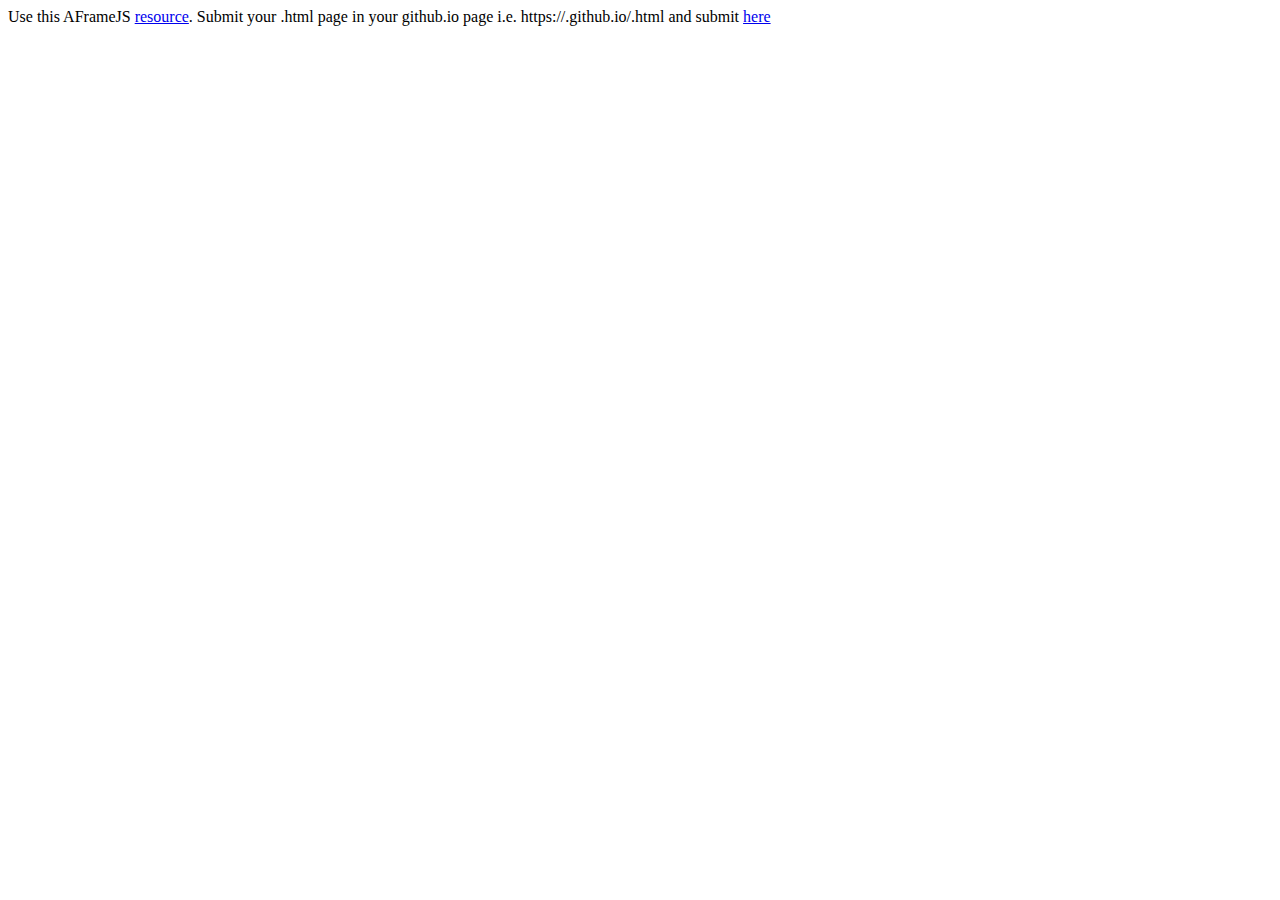
<file: 2024114012.html>
<html>
  <head>
    <script src="https://aframe.io/releases/1.7.0/aframe.min.js"></script>
  </head>
  <body>
    <a-scene>
        <a-box position="0 0.5 -3" rotation="0 -45 0" width="1" height="1" depth="1" color="#05337d"></a-box>
        <a-cylinder position="0 1.75 -3" radius="0.5" height="1.5" color="#FFC65D"></a-cylinder>
        <a-cone position="0 3 -3" radius-bottom="0.5" radius-top="0" height="1" color="#FF3B5C"></a-cone>
        <a-plane position="0 0 -4" rotation="-90 0 0" width="8" height="6" color="#7BC8A4"></a-plane>
        <a-sky color="#ECECEC"></a-sky>
    </a-scene>
    <p>Use this AFrameJS <a href="https://aframe.io/docs/1.7.0/components/geometry.html" target="_blank">resource</a>. 
      Submit your <rollnumber>.html page in your github.io page i.e. https://<yourdomain>.github.io/<rollnumber>.html and submit 
        <a href="https://forms.office.com/Pages/ResponsePage.aspx?id=vDsaA3zPK06W7IZ1VVQKHFzW4INMf2JMjyL9qPnlPbNUMkpZQkY1SlpKWUtQWTY5RVVNS0k2RFQyRi4u" target="_blank">here</a> </p>
  </body>
</html>
</file>
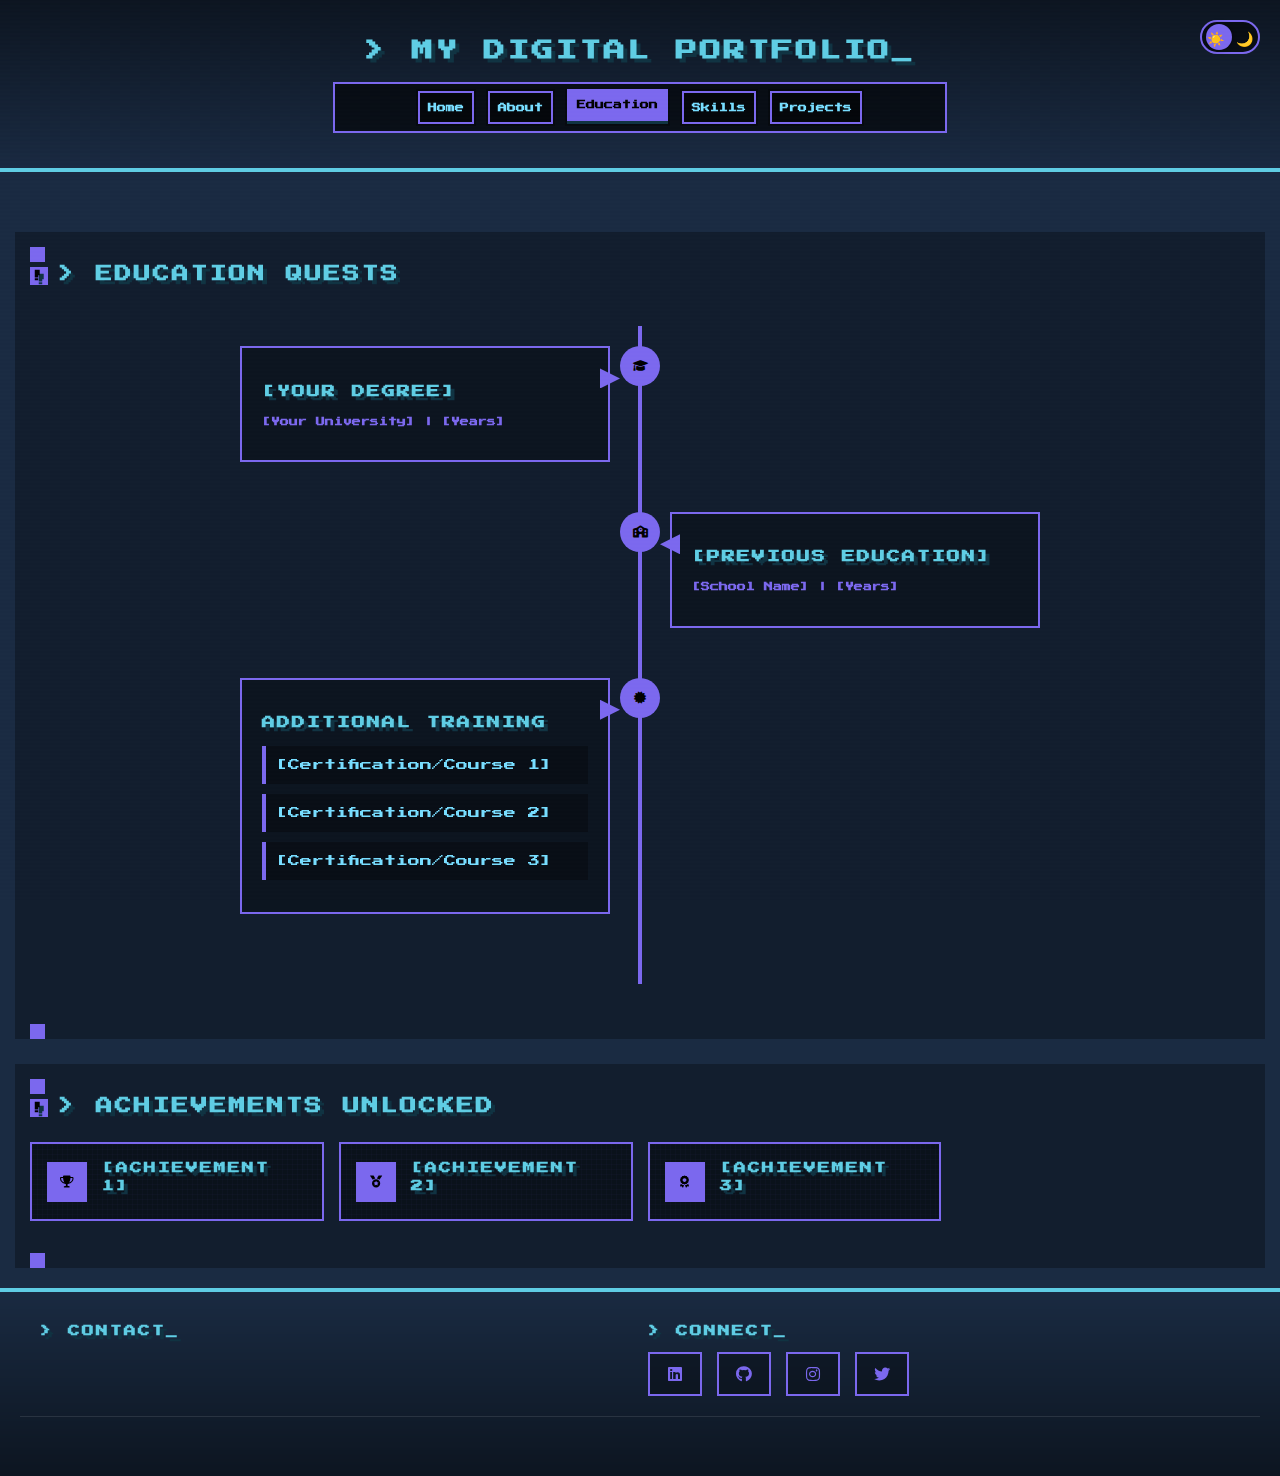
<file: portfolio-website/education.html>
<!DOCTYPE html>
<html lang="en">
<head>
    <meta charset="UTF-8">
    <meta name="viewport" content="width=device-width, initial-scale=1.0">
    <title>Education | My 8-Bit Portfolio</title>
    <link rel="stylesheet" href="css/style.css">
    <link rel="stylesheet" href="css/dark-theme.css" id="dark-theme" disabled>
    <link rel="icon" href="favicon.ico" type="image/x-icon">
    <link href="https://fonts.googleapis.com/css2?family=Press+Start+2P&display=swap" rel="stylesheet">
    <link rel="stylesheet" href="https://cdnjs.cloudflare.com/ajax/libs/font-awesome/6.0.0/css/all.min.css">
</head>
<body>
    <header>
        <h1>> My Digital Portfolio_</h1>
        <nav class="main-nav">
            <ul>
                <li><a href="index.html">Home</a></li>
                <li><a href="about.html">About</a></li>
                <li><a href="education.html" class="active">Education</a></li>
                <li><a href="skills.html">Skills</a></li>
                <li><a href="projects.html">Projects</a></li>
            </ul>
        </nav>
        <button id="theme-toggle">Dark Mode</button>
    </header>
    
    <main>
        <section id="education">
            <h2>> Education Quests</h2>
            <div class="timeline">
                <div class="timeline-item">
                    <div class="timeline-icon"><i class="fas fa-graduation-cap"></i></div>
                    <div class="timeline-content">
                        <h3>[Your Degree]</h3>
                        <h4>[Your University] | [Years]</h4>
                        <p>I completed my main quest at [Your University] and earned a [Your Degree] achievement. Each course unlocked new skills and abilities that I've added to my inventory.</p>
                        <p>Key courses included [Course 1], [Course 2], and [Course 3].</p>
                    </div>
                </div>
                
                <div class="timeline-item">
                    <div class="timeline-icon"><i class="fas fa-school"></i></div>
                    <div class="timeline-content">
                        <h3>[Previous Education]</h3>
                        <h4>[School Name] | [Years]</h4>
                        <p>Completed my secondary education with a focus on [Your Focus].</p>
                    </div>
                </div>
                
                <div class="timeline-item">
                    <div class="timeline-icon"><i class="fas fa-certificate"></i></div>
                    <div class="timeline-content">
                        <h3>Additional Training</h3>
                        <ul>
                            <li>[Certification/Course 1]</li>
                            <li>[Certification/Course 2]</li>
                            <li>[Certification/Course 3]</li>
                        </ul>
                    </div>
                </div>
            </div>
        </section>
        
        <section id="achievements">
            <h2>> Achievements Unlocked</h2>
            <ul class="achievements-list">
                <li>
                    <span class="achievement-icon"><i class="fas fa-trophy"></i></span>
                    <div class="achievement-content">
                        <h3>[Achievement 1]</h3>
                        <p>+100 XP - [Brief description of the achievement]</p>
                    </div>
                </li>
                <li>
                    <span class="achievement-icon"><i class="fas fa-medal"></i></span>
                    <div class="achievement-content">
                        <h3>[Achievement 2]</h3>
                        <p>+200 XP - [Brief description of the achievement]</p>
                    </div>
                </li>
                <li>
                    <span class="achievement-icon"><i class="fas fa-award"></i></span>
                    <div class="achievement-content">
                        <h3>[Achievement 3]</h3>
                        <p>+300 XP - [Brief description of the achievement]</p>
                    </div>
                </li>
            </ul>
        </section>
    </main>
    
    <footer>
        <div class="footer-content">
            <div class="footer-section">
                <h3>> Contact_</h3>
                <p><i class="fas fa-envelope"></i> <a href="mailto:your.email@example.com">your.email@example.com</a></p>
                <p><i class="fas fa-phone"></i> <a href="tel:+1234567890">(123) 456-7890</a></p>
            </div>
            
            <div class="footer-section">
                <h3>> Connect_</h3>
                <div class="social-links">
                    <a href="https://linkedin.com/in/yourname" target="_blank" aria-label="LinkedIn"><i class="fab fa-linkedin"></i></a>
                    <a href="https://github.com/yourusername" target="_blank" aria-label="GitHub"><i class="fab fa-github"></i></a>
                    <a href="https://instagram.com/yourusername" target="_blank" aria-label="Instagram"><i class="fab fa-instagram"></i></a>
                    <a href="https://twitter.com/yourusername" target="_blank" aria-label="Twitter"><i class="fab fa-twitter"></i></a>
                </div>
            </div>
        </div>
        <div class="copyright">
            <p>&copy; <span id="current-year">2025</span> [Your Name] | All Rights Reserved</p>
        </div>
    </footer>

    <script src="js/theme-switcher.js"></script>
    <script>
        document.getElementById('current-year').textContent = new Date().getFullYear();
    </script>
</body>
</html>
</file>
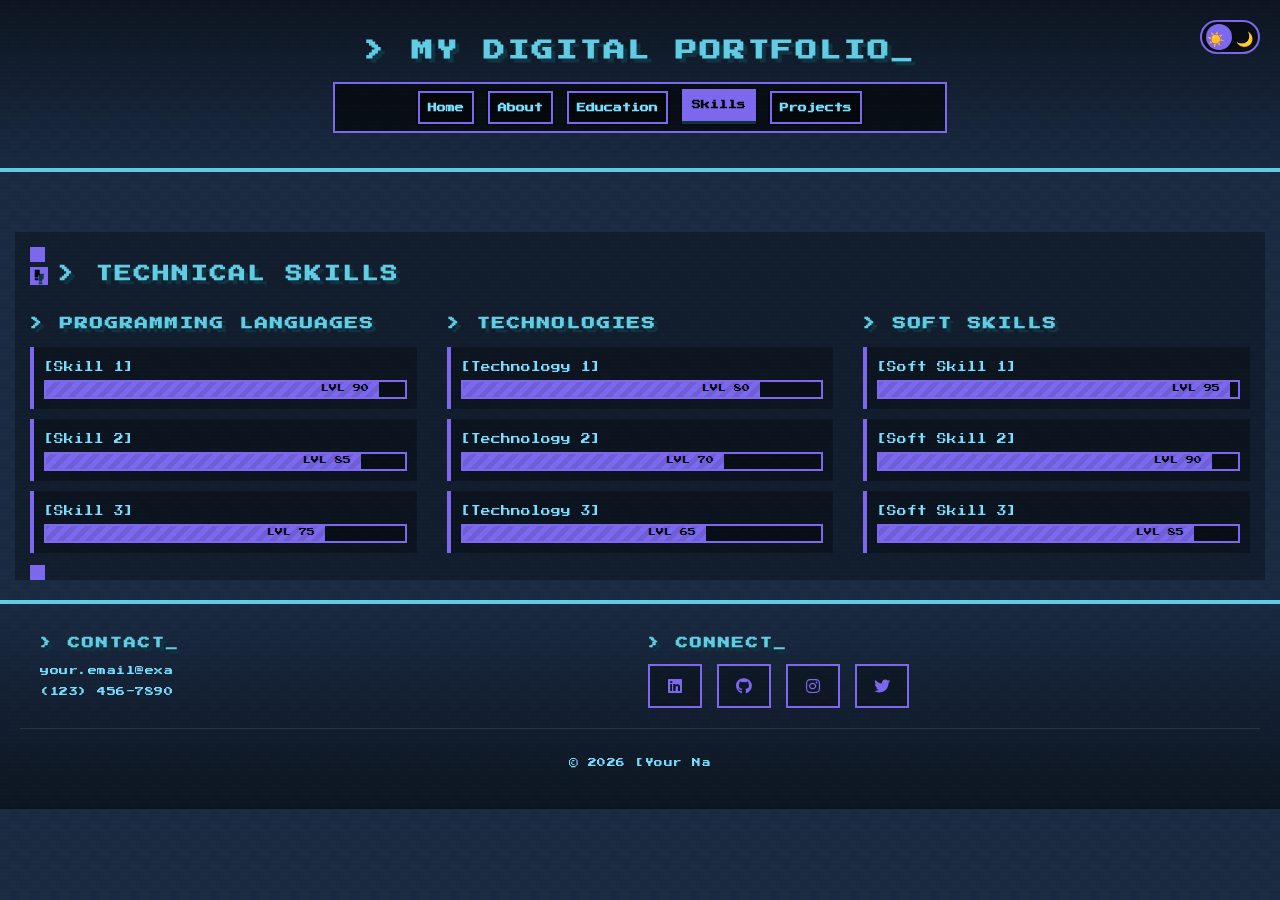
<file: portfolio-website/skills.html>
<!DOCTYPE html>
<html lang="en">
<head>
    <meta charset="UTF-8">
    <meta name="viewport" content="width=device-width, initial-scale=1.0">
    <title>Skills | My 8-Bit Portfolio</title>
    <link rel="stylesheet" href="css/style.css">
    <link rel="stylesheet" href="css/dark-theme.css" id="dark-theme" disabled>
    <link rel="icon" href="favicon.ico" type="image/x-icon">
    <link href="https://fonts.googleapis.com/css2?family=Press+Start+2P&display=swap" rel="stylesheet">
    <link rel="stylesheet" href="https://cdnjs.cloudflare.com/ajax/libs/font-awesome/6.0.0/css/all.min.css">
</head>
<body>
    <header>
        <h1>> My Digital Portfolio_</h1>
        <nav class="main-nav">
            <ul>
                <li><a href="index.html">Home</a></li>
                <li><a href="about.html">About</a></li>
                <li><a href="education.html">Education</a></li>
                <li><a href="skills.html" class="active">Skills</a></li>
                <li><a href="projects.html">Projects</a></li>
            </ul>
        </nav>
        <button id="theme-toggle">Dark Mode</button>
    </header>
    
    <main>
        <section id="skills">
            <h2>> Technical Skills</h2>
            <div class="skills-grid">
                <div class="skill-category">
                    <h3>> Programming Languages</h3>
                    <ul class="skill-list">
                        <li>
                            <span class="skill-name">[Skill 1]</span>
                            <div class="skill-bar">
                                <div class="skill-level" style="width: 90%">LVL 90</div>
                            </div>
                        </li>
                        <li>
                            <span class="skill-name">[Skill 2]</span>
                            <div class="skill-bar">
                                <div class="skill-level" style="width: 85%">LVL 85</div>
                            </div>
                        </li>
                        <li>
                            <span class="skill-name">[Skill 3]</span>
                            <div class="skill-bar">
                                <div class="skill-level" style="width: 75%">LVL 75</div>
                            </div>
                        </li>
                    </ul>
                </div>
                
                <div class="skill-category">
                    <h3>> Technologies</h3>
                    <ul class="skill-list">
                        <li>
                            <span class="skill-name">[Technology 1]</span>
                            <div class="skill-bar">
                                <div class="skill-level" style="width: 80%">LVL 80</div>
                            </div>
                        </li>
                        <li>
                            <span class="skill-name">[Technology 2]</span>
                            <div class="skill-bar">
                                <div class="skill-level" style="width: 70%">LVL 70</div>
                            </div>
                        </li>
                        <li>
                            <span class="skill-name">[Technology 3]</span>
                            <div class="skill-bar">
                                <div class="skill-level" style="width: 65%">LVL 65</div>
                            </div>
                        </li>
                    </ul>
                </div>
                
                <div class="skill-category">
                    <h3>> Soft Skills</h3>
                    <ul class="skill-list">
                        <li>
                            <span class="skill-name">[Soft Skill 1]</span>
                            <div class="skill-bar">
                                <div class="skill-level" style="width: 95%">LVL 95</div>
                            </div>
                        </li>
                        <li>
                            <span class="skill-name">[Soft Skill 2]</span>
                            <div class="skill-bar">
                                <div class="skill-level" style="width: 90%">LVL 90</div>
                            </div>
                        </li>
                        <li>
                            <span class="skill-name">[Soft Skill 3]</span>
                            <div class="skill-bar">
                                <div class="skill-level" style="width: 85%">LVL 85</div>
                            </div>
                        </li>
                    </ul>
                </div>
            </div>
        </section>
    </main>
    
    <footer>
        <div class="footer-content">
            <div class="footer-section">
                <h3>> Contact_</h3>
                <p><i class="fas fa-envelope"></i> <a href="mailto:your.email@example.com">your.email@example.com</a></p>
                <p><i class="fas fa-phone"></i> <a href="tel:+1234567890">(123) 456-7890</a></p>
            </div>
            
            <div class="footer-section">
                <h3>> Connect_</h3>
                <div class="social-links">
                    <a href="https://linkedin.com/in/yourname" target="_blank" aria-label="LinkedIn"><i class="fab fa-linkedin"></i></a>
                    <a href="https://github.com/yourusername" target="_blank" aria-label="GitHub"><i class="fab fa-github"></i></a>
                    <a href="https://instagram.com/yourusername" target="_blank" aria-label="Instagram"><i class="fab fa-instagram"></i></a>
                    <a href="https://twitter.com/yourusername" target="_blank" aria-label="Twitter"><i class="fab fa-twitter"></i></a>
                </div>
            </div>
        </div>
        <div class="copyright">
            <p>&copy; <span id="current-year">2025</span> [Your Name] | All Rights Reserved</p>
        </div>
    </footer>

    <script src="js/theme-switcher.js"></script>
    <script>
        document.getElementById('current-year').textContent = new Date().getFullYear();
    </script>
</body>
</html>
</file>
<file: portfolio-website/css/style.css>
@import url('https://fonts.googleapis.com/css2?family=Press+Start+2P&display=swap');

:root {
  /* Cooler colors for light theme */
  --main-bg: #1a2b42;
  --main-text: #77ddff;
  --headers: #5fcde4;
  --accent: #7b68ee;
  --shadow-color: #103342;
  --pixel-size: 4px;
  --accent-rgb: 123, 104, 238; /* Match your accent color */
  --headers-rgb: 95, 205, 228; /* Match your headers color */
}

body {
  background-color: var(--main-bg);
  color: var(--main-text);
  font-family: 'Press Start 2P', cursive;
  margin: 0;
  padding: 0;
  line-height: 1.5;
  font-size: 12px;
  image-rendering: pixelated;
  cursor: crosshair;
  transition: background-color 0.5s ease, color 0.5s ease;
}

p {
  font-size: 0.9em;
  margin-bottom: 1em;
  letter-spacing: 0.5px;
}

header {
  text-align: center;
  padding: 20px;
  border-bottom: var(--pixel-size) solid var(--headers);
  position: relative;
  margin-bottom: 40px;
  background: linear-gradient(to bottom, rgba(0,0,0,0.5) 0%, rgba(0,0,0,0) 100%);
  transition: border-color 0.5s ease, background 0.5s ease;
}

h1, h2, h3 {
  color: var(--headers);
  text-shadow: var(--pixel-size) var(--pixel-size) 0 var(--shadow-color);
  letter-spacing: 2px;
  text-transform: uppercase;
  transition: color 0.5s ease, text-shadow 0.5s ease;
}

h1 {
  font-size: 1.8em;
  position: relative;
  animation: pulse 3s infinite cubic-bezier(0.4, 0, 0.2, 1);
}

h2 {
  font-size: 1.4em;
}

h2::before {
  content: '!';
  display: inline-block;
  width: 18px;
  height: 18px;
  background-color: var(--accent);
  color: black;
  margin-right: 10px;
  text-align: center;
  line-height: 18px;
  font-size: 12px;
  font-weight: bold;
  animation: bounce 1s infinite alternate;
}

h3 {
  font-size: 1.1em;
}

.skill-name, .timeline h4 {
  font-size: 0.8em;
}

.skill-level {
  font-size: 0.65em;
}

section {
  margin: 25px 15px;
  padding: 15px;
  border-width: 2px;
  border-image: linear-gradient(
    to bottom right,
    var(--accent) 0%,
    transparent 30%,
    transparent 70%,
    var(--accent) 100%
  ) 1;
  position: relative;
  background-color: rgba(0, 0, 0, 0.3);
  transition: border-color 0.5s ease, transform 0.3s cubic-bezier(0.175, 0.885, 0.32, 1.275);
  transform: translateY(0);
  animation: sectionFadeIn 0.5s ease-out;
}

section:hover {
  transform: translateY(-5px);
}

section::before,
section::after {
  content: '';
  position: absolute;
  width: 15px;
  height: 15px;
  background-color: var(--accent);
  transition: background-color 0.5s ease;
}

.profile-pic {
  display: block;
  margin: 20px auto;
  border: 3px solid var(--accent);
  image-rendering: pixelated;
  max-width: 250px;
  transform: scale(1) rotate(0deg);
  transition: transform 0.4s cubic-bezier(0.175, 0.885, 0.32, 1.275), 
              border-color 0.5s ease,
              box-shadow 0.5s ease;
  box-shadow: 5px 5px 0 rgba(0, 0, 0, 0.3);
}

.profile-pic:hover {
  transform: scale(1.05) rotate(2deg);
  box-shadow: 0 0 25px rgba(123, 104, 238, 0.8);
}

.image-gallery {
  display: flex;
  justify-content: center;
  flex-wrap: wrap;
  gap: 20px;
}

.image-gallery img {
  width: 200px;
  height: 150px;
  object-fit: cover;
  border: 3px solid var(--accent);
  image-rendering: pixelated;
  transition: transform 0.4s cubic-bezier(0.175, 0.885, 0.32, 1.275), 
              border-color 0.5s ease,
              box-shadow 0.5s ease;
  box-shadow: 5px 5px 0 rgba(0, 0, 0, 0.3);
}

.image-gallery img:hover {
  transform: translateY(-8px) scale(1.05);
  box-shadow: 0 8px 20px rgba(123, 104, 238, 0.6);
}

ul {
  list-style-type: none;
  padding: 0;
}

ul li {
  padding: 10px;
  margin: 10px 0;
  border-left: var(--pixel-size) solid var(--accent);
  background-color: rgba(0, 0, 0, 0.3);
  transition: all 0.4s cubic-bezier(0.175, 0.885, 0.32, 1.275);
  position: relative;
  overflow: hidden;
}

ul li:hover {
  background-color: rgba(123, 104, 238, 0.2);
  transform: translateX(8px);
  padding-left: 15px;
}

ul li::after {
  content: '';
  position: absolute;
  bottom: 0;
  left: 0;
  width: 0;
  height: 2px;
  background-color: var(--accent);
  transition: width 0.3s ease-out;
}

ul li:hover::after {
  width: 100%;
}

a {
  color: var(--accent);
  text-decoration: none;
  font-weight: bold;
  transition: all 0.3s cubic-bezier(0.175, 0.885, 0.32, 1.275);
  position: relative;
  padding: 5px 10px;
}

a:hover {
  color: #fff;
  background-color: var(--accent);
  cursor: pointer;
  transform: translateY(-2px);
}

a::after {
  content: '';
  position: absolute;
  bottom: 0;
  left: 0;
  width: 0;
  height: 2px;
  background-color: var(--accent);
  transition: width 0.3s ease;
}

a:hover::after {
  width: 100%;
}

button {
  background-color: var(--accent);
  color: #000;
  border: none;
  padding: 12px 20px;
  font-family: 'Press Start 2P', cursive;
  cursor: pointer;
  font-size: 14px;
  position: relative;
  transition: all 0.3s cubic-bezier(0.175, 0.885, 0.32, 1.275);
  border: 2px solid #000;
  box-shadow: 4px 4px 0 var(--shadow-color);
}

button:hover {
  transform: translate(2px, 2px);
  box-shadow: 2px 2px 0 var(--shadow-color);
  cursor: pointer;
}

button:active {
  transform: translate(4px, 4px);
  box-shadow: none;
}

#theme-toggle {
  position: fixed;
  top: 20px;
  right: 20px;
  z-index: 100;
}

/* Navigation styles */
.main-nav ul {
  display: flex;
  justify-content: center;
  flex-wrap: wrap;
  gap: 10px;
  margin: 20px 0;
  padding: 0;
  list-style: none;
  background-color: rgba(0, 0, 0, 0.6);
  border: 2px solid var(--accent);
  padding: 5px;
  margin: 15px auto;
  max-width: 600px;
}

.main-nav li {
  margin: 0;
  padding: 0;
  border: none;
}

.main-nav a {
  display: inline-block;
  padding: 8px 15px;
  background-color: rgba(0, 0, 0, 0.3);
  color: var(--main-text);
  text-decoration: none;
  transition: all 0.3s cubic-bezier(0.175, 0.885, 0.32, 1.275);
  border: 2px solid var(--accent);
  font-size: 0.75em;
  padding: 8px;
  margin: 2px;
}

.main-nav a:hover, .main-nav a.active {
  background-color: var(--accent);
  color: #000;
  transform: translateY(-3px);
  box-shadow: 0 3px 0 var(--shadow-color);
}

/* Hero section */
.hero {
  min-height: 60vh;
  display: flex;
  align-items: center;
  justify-content: center;
  text-align: center;
  padding: 40px 20px;
}

.hero-content {
  max-width: 800px;
}

.intro-text {
  font-size: 1.2em;
  margin: 30px auto;
  max-width: 600px;
}

.cta-buttons {
  display: flex;
  justify-content: center;
  gap: 20px;
  margin-top: 30px;
}

.cta-button {
  padding: 12px 20px;
  background-color: var(--accent);
  color: #000;
  text-decoration: none;
  border: 2px solid #000;
  box-shadow: 4px 4px 0 var(--shadow-color);
  transition: all 0.3s cubic-bezier(0.175, 0.885, 0.32, 1.275);
}

.cta-button:hover {
  transform: translate(2px, 2px);
  box-shadow: 2px 2px 0 var(--shadow-color);
}

/* Footer styles */
footer {
  margin-top: 40px;
  padding: 30px 20px;
  border-top: var(--pixel-size) solid var(--headers);
  background: linear-gradient(to top, rgba(0,0,0,0.5) 0%, rgba(0,0,0,0) 100%);
}

.footer-content {
  display: flex;
  flex-wrap: wrap;
  justify-content: space-around;
  gap: 15px;
  max-width: 1200px;
  margin: 0 auto 20px auto;
}

.footer-section {
  flex: 1;
  min-width: 250px;
}

.footer-section h3 {
  margin-top: 0;
  font-size: 1em;
}

.footer-section p {
  font-size: 0.75em;
  margin: 8px 0;
}

.social-links {
  display: flex;
  gap: 15px;
}

.social-links a {
  display: flex;
  align-items: center;
  justify-content: center;
  width: 30px;
  height: 30px;
  background-color: rgba(0, 0, 0, 0.3);
  color: var(--accent);
  border: 2px solid var(--accent);
  font-size: 16px;
  transition: all 0.3s cubic-bezier(0.175, 0.885, 0.32, 1.275);
}

.social-links a:hover {
  background-color: var(--accent);
  color: #000;
  transform: translateY(-3px);
}

.copyright {
  text-align: center;
  font-size: 0.8em;
  margin-top: 20px;
  padding-top: 20px;
  border-top: 1px solid rgba(255, 255, 255, 0.1);
}

/* About page styles */
.about-grid {
  display: grid;
  grid-template-columns: 1fr 1fr;
  gap: 30px;
  align-items: center;
}

@media (max-width: 768px) {
  .about-grid {
    grid-template-columns: 1fr;
  }
}

/* Skill bars */
.skills-grid {
  display: grid;
  grid-template-columns: repeat(auto-fit, minmax(300px, 1fr));
  gap: 30px;
}

.skill-bar {
  height: 15px;
  background-color: rgba(0, 0, 0, 0.3);
  border: 2px solid var(--accent);
  margin-top: 5px;
  position: relative;
  border-radius: 0;
  border-width: 2px;
  image-rendering: pixelated;
  overflow: visible;
}

.skill-level {
  height: 100%;
  background-color: var(--accent);
  display: flex;
  align-items: center;
  justify-content: flex-end;
  padding-right: 10px;
  font-size: 0.65em;
  color: #000;
  position: relative;
}

.skill-level::before {
  content: "";
  position: absolute;
  top: 0;
  left: 0;
  height: 100%;
  width: 100%;
  background-image: repeating-linear-gradient(
    -45deg,
    transparent,
    transparent 5px,
    rgba(0, 0, 0, 0.1) 5px,
    rgba(0, 0, 0, 0.1) 10px
  );
  animation: skillPulse 2s infinite linear;
}

.skill-name {
  font-size: 0.8em;
}

@keyframes skillPulse {
  0% { background-position: 0 0; }
  100% { background-position: 20px 20px; }
}

/* Timeline for education */
.timeline {
  position: relative;
  max-width: 800px;
  margin: 40px auto;
  padding: 20px;
}

.timeline::before {
  content: '';
  position: absolute;
  top: 0;
  left: 50%;
  width: 4px;
  height: 100%;
  background-color: var(--accent);
  transform: translateX(-50%);
}

.timeline-item {
  position: relative;
  margin-bottom: 50px;
}

.timeline-icon {
  position: absolute;
  left: 50%;
  transform: translateX(-50%);
  width: 40px;
  height: 40px;
  background-color: var(--accent);
  border-radius: 50%;
  display: flex;
  align-items: center;
  justify-content: center;
  color: #000;
  z-index: 1;
}

.timeline-content {
  background-color: rgba(0, 0, 0, 0.3);
  border: 2px solid var(--accent);
  padding: 20px;
  position: relative;
  width: calc(50% - 30px);
  box-sizing: border-box;
}

.timeline-item:nth-child(even) .timeline-content {
  margin-left: auto;
}

.timeline-item:nth-child(odd) .timeline-content::after {
  content: '';
  position: absolute;
  top: 20px;
  right: -12px;
  width: 20px;
  height: 20px;
  background-color: var(--accent);
  clip-path: polygon(0 0, 0% 100%, 100% 50%);
}

.timeline-item:nth-child(even) .timeline-content::after {
  content: '';
  position: absolute;
  top: 20px;
  left: -12px;
  width: 20px;
  height: 20px;
  background-color: var(--accent);
  clip-path: polygon(100% 0, 100% 100%, 0 50%);
}

.timeline-content h4 {
  position: relative;
  font-size: 0.75em;
  color: var(--accent);
}

/* Projects grid */
.projects-grid {
  display: grid;
  grid-template-columns: repeat(auto-fit, minmax(300px, 1fr));
  gap: 30px;
}

.project-card {
  background-color: rgba(0, 0, 0, 0.3);
  border: var(--pixel-size) solid var(--accent);
  overflow: hidden;
  transition: transform 0.3s cubic-bezier(0.175, 0.885, 0.32, 1.275), box-shadow 0.3s ease;
  border: 2px solid var(--accent);
  padding: 15px;
  position: relative;
  background-color: rgba(0, 0, 0, 0.4);
}

.project-card:hover {
  transform: translateY(-5px);
  box-shadow: 0 5px 0 var(--shadow-color);
  cursor: pointer;
}

.project-card::before {
  content: '';
  position: absolute;
  top: 0;
  left: 0;
  width: 100%;
  height: 100%;
  background-image: linear-gradient(
    rgba(var(--accent-rgb), 0.05) 1px,
    transparent 1px
  ),
  linear-gradient(
    90deg,
    rgba(var(--accent-rgb), 0.05) 1px,
    transparent 1px
  );
  background-size: 5px 5px;
  pointer-events: none;
  z-index: -1;
}

.project-img img {
  width: 100%;
  height: 200px;
  object-fit: cover;
  image-rendering: pixelated;
  transition: transform 0.5s ease;
}

.project-card:hover .project-img img {
  transform: scale(1.05);
}

.project-info {
  padding: 20px;
}

.project-links {
  display: flex;
  gap: 15px;
  margin-top: 15px;
}

.project-links a {
  font-size: 0.8em;
}

/* Achievements list */
.achievements-list {
  display: grid;
  grid-template-columns: repeat(auto-fill, minmax(250px, 1fr));
  gap: 15px;
}

.achievements-list li {
  display: flex;
  align-items: center;
  margin-bottom: 20px;
  border: 2px solid var(--accent);
  padding: 15px;
  position: relative;
  background-color: rgba(0, 0, 0, 0.4);
}

.achievements-list li::before {
  content: '';
  position: absolute;
  top: 0;
  left: 0;
  width: 100%;
  height: 100%;
  background-image: linear-gradient(
    rgba(var(--accent-rgb), 0.05) 1px,
    transparent 1px
  ),
  linear-gradient(
    90deg,
    rgba(var(--accent-rgb), 0.05) 1px,
    transparent 1px
  );
  background-size: 5px 5px;
  pointer-events: none;
  z-index: -1;
}

.achievement-icon {
  display: flex;
  align-items: center;
  justify-content: center;
  width: 40px;
  height: 40px;
  background-color: var(--accent);
  color: #000;
  margin-right: 15px;
  flex-shrink: 0;
}

.achievement-content h3 {
  margin: 0 0 5px 0;
  font-size: 1em;
}

.achievement-content p {
  position: relative;
  font-size: 0.75em;
  color: var(--accent);
}

/* Responsive adjustments */
@media (max-width: 768px) {
  .timeline::before {
    left: 20px;
  }
  
  .timeline-icon {
    left: 20px;
  }
  
  .timeline-content {
    width: calc(100% - 60px);
    margin-left: 60px !important;
  }
  
  .timeline-item:nth-child(odd) .timeline-content::after {
    left: -12px;
    right: auto;
    clip-path: polygon(100% 0, 100% 100%, 0 50%);
  }
  
  .timeline-item:nth-child(even) .timeline-content::after {
    left: -12px;
  }
}

/* Add these styles for the stat bars */
.stat-bars {
  display: flex;
  flex-wrap: wrap;
  justify-content: center;
  gap: 10px;
  margin: 10px auto;
  max-width: 500px;
  background-color: rgba(0, 0, 0, 0.5);
  border: 2px solid var(--accent);
  padding: 10px;
}

.stat-container {
  display: flex;
  align-items: center;
  gap: 5px;
}

.stat-label {
  font-size: 0.7em;
  color: var(--headers);
  width: 25px;
}

.stat-bar {
  width: 100px;
  height: 10px;
  background-color: rgba(0, 0, 0, 0.5);
  border: 2px solid var(--accent);
  position: relative;
  overflow: hidden;
}

.stat-fill {
  height: 100%;
  position: relative;
  transition: width 0.5s ease;
}

.hp-bar .stat-fill {
  background-color: #ff3333;
  background-image: linear-gradient(
    to right,
    #ff3333 70%,
    #ff5555 70%
  );
  background-size: 6px 10px;
}

.mp-bar .stat-fill {
  background-color: #3333ff;
  background-image: linear-gradient(
    to right,
    #3333ff 70%,
    #5555ff 70%
  );
  background-size: 6px 10px;
}

.xp-bar .stat-fill {
  background-color: #33ff33;
  background-image: linear-gradient(
    to right,
    #33ff33 70%,
    #55ff55 70%
  );
  background-size: 6px 10px;
}

.level-indicator {
  font-size: 0.8em;
  color: var(--accent);
  border: 2px solid var(--accent);
  padding: 2px 5px;
  background-color: rgba(0, 0, 0, 0.5);
}

@keyframes pulse {
  0% { transform: scale(1); text-shadow: var(--pixel-size) var(--pixel-size) 0 var(--shadow-color); }
  50% { transform: scale(1.03); text-shadow: calc(var(--pixel-size) + 1px) calc(var(--pixel-size) + 1px) 2px var(--shadow-color); }
  100% { transform: scale(1); text-shadow: var(--pixel-size) var(--pixel-size) 0 var(--shadow-color); }
}

/* Animated pixel background */
body::before {
  content: "";
  position: fixed;
  top: 0;
  left: 0;
  width: 100%;
  height: 100%;
  z-index: -1;
  background-image: url('data:image/svg+xml;utf8,<svg width="20" height="20" xmlns="http://www.w3.org/2000/svg"><rect width="10" height="10" fill="%23152238" /><rect x="10" y="10" width="10" height="10" fill="%23152238" /></svg>');
  opacity: 0.1;
  animation: backgroundScroll 60s linear infinite;
}

@keyframes backgroundScroll {
  0% { background-position: 0 0; }
  100% { background-position: 100px 100px; }
}

/* Scanline effect for more arcade feel */
body::after {
  content: "";
  position: fixed;
  top: 0;
  left: 0;
  width: 100%;
  height: 100%;
  z-index: 999;
  background: linear-gradient(
    to bottom,
    rgba(255, 255, 255, 0) 0%,
    rgba(255, 255, 255, 0.03) 50%,
    rgba(255, 255, 255, 0) 100%
  );
  background-size: 100% 4px;
  pointer-events: none;
  animation: scanlines 1s steps(60) infinite;
  opacity: 0.3;
}

/* Landing page enhancements */
.intro-container {
  display: flex;
  flex-direction: row;
  align-items: center;
  justify-content: space-between;
  gap: 30px;
  margin-top: 30px;
}

.intro-text-container {
  flex: 3;
  text-align: left;
}

.intro-image {
  flex: 2;
  display: flex;
  justify-content: center;
}

.intro-text-container p, .about-text p {
  border: 2px solid var(--accent);
  background-color: rgba(0, 0, 0, 0.5);
  padding: 15px;
  position: relative;
  margin-bottom: 20px;
}

.intro-text-container p::after, .about-text p::after {
  content: '▮';
  position: absolute;
  color: var(--accent);
  animation: blink 1s infinite;
}

.highlight {
  color: var(--accent);
  font-weight: bold;
  text-shadow: 0 0 5px rgba(123, 104, 238, 0.3);
}

/* Skills showcase on landing page */
.skills-showcase {
  display: flex;
  flex-wrap: wrap;
  justify-content: center;
  gap: 30px;
  margin: 30px 0;
}

.skill-card {
  flex: 1;
  min-width: 250px;
  max-width: 350px;
  background-color: rgba(0, 0, 0, 0.4);
  padding: 15px;
  border: 2px solid var(--accent);
  position: relative;
  transition: transform 0.3s cubic-bezier(0.175, 0.885, 0.32, 1.275), 
              box-shadow 0.3s ease;
}

.skill-card:hover {
  transform: translateY(-5px);
  box-shadow: 0 5px 0 var(--shadow-color);
  cursor: pointer;
}

.skill-card::before {
  content: '';
  position: absolute;
  top: 0;
  left: 0;
  width: 100%;
  height: 100%;
  background-image: linear-gradient(
    rgba(var(--accent-rgb), 0.05) 1px,
    transparent 1px
  ),
  linear-gradient(
    90deg,
    rgba(var(--accent-rgb), 0.05) 1px,
    transparent 1px
  );
  background-size: 5px 5px;
  pointer-events: none;
  z-index: -1;
}

.skill-icon {
  font-size: 2.5em;
  color: var(--accent);
  margin-bottom: 15px;
}

.skill-card h3 {
  margin: 10px 0;
  font-size: 1.1em;
}

.section-link {
  text-align: right;
  margin-top: 20px;
}

.section-link a {
  display: inline-block;
  font-size: 0.9em;
  border: 2px solid var(--accent);
  padding: 8px 15px;
  transition: all 0.3s ease;
}

.section-link a:hover {
  background-color: var(--accent);
  color: #000;
  transform: translateX(5px);
}

.section-link i {
  margin-left: 5px;
  transition: transform 0.3s ease;
}

.section-link a:hover i {
  transform: translateX(3px);
}

/* Featured project */
.projects-showcase {
  margin: 30px 0;
}

.project-card.featured {
  display: flex;
  flex-direction: row;
  max-width: 900px;
  margin: 0 auto;
}

.project-card.featured .project-img {
  flex: 1;
}

.project-card.featured .project-info {
  flex: 1;
  display: flex;
  flex-direction: column;
  justify-content: center;
}

/* Enhanced footer */
.about-me {
  max-width: 300px;
}

.footer-link {
  display: inline-block;
  margin-top: 10px;
  font-size: 0.8em;
  border-bottom: 2px solid var(--accent);
  padding: 0 0 3px 0;
}

.footer-link:hover {
  background-color: transparent;
  color: var(--accent);
  transform: translateX(5px);
}

/* Responsive adjustments */
@media (max-width: 768px) {
  .intro-container {
    flex-direction: column-reverse;
  }
  
  .project-card.featured {
    flex-direction: column;
  }
}

@keyframes bounce {
  0% { transform: translateY(0); }
  100% { transform: translateY(-3px); }
}

@keyframes blink {
  0%, 100% { opacity: 1; }
  50% { opacity: 0; }
}

@keyframes sectionFadeIn {
  from {
    opacity: 0;
    transform: scale(0.9) translateY(20px);
    filter: brightness(0.5);
  }
  to {
    opacity: 1;
    transform: scale(1) translateY(0);
    filter: brightness(1);
  }
}

/* Add this to your style.css */
section, article, main > div {
    opacity: 1 !important;
    visibility: visible !important;
    display: block !important;
}
</file>
<file: portfolio-website/css/dark-theme.css>
body {
    background-color: #1a1a1a;
    color: #f0f0f0;
}

h1, h2, h3 {
    color: #ff66b2;
}

a {
    color: #ff99cc;
}

a:hover {
    color: #ffccff;
}

.profile-picture {
    border: 5px solid #ff66b2;
    border-radius: 50%;
}

.local-pictures img {
    border: 3px solid #ff66b2;
    border-radius: 10px;
    margin: 10px;
}

.skills-list {
    list-style-type: square;
    padding-left: 20px;
}

button {
    background-color: #ff66b2;
    color: #1a1a1a;
    border: none;
    padding: 10px 20px;
    cursor: pointer;
}

button:hover {
    background-color: #ff99cc;
}

.dark-theme {
    --main-bg: #0c0c14;
    --main-text: #0df5e3;
    --headers: #f706cf;
    --accent: #08f7fe;
    --shadow-color: #000;
}

.dark-theme body {
    background-color: var(--main-bg);
    color: var(--main-text);
}

.dark-theme body::before {
    background-image: url('data:image/svg+xml;utf8,<svg width="20" height="20" xmlns="http://www.w3.org/2000/svg"><rect width="10" height="10" fill="%23101020" /><rect x="10" y="10" width="10" height="10" fill="%23101020" /></svg>');
    opacity: 0.05;
}

.dark-theme h1 {
    text-shadow: 0 0 10px var(--headers), 3px 3px 0 #000;
    animation: neon-pulse 2s infinite alternate;
}

.dark-theme h2 {
    text-shadow: 0 0 5px var(--headers), 2px 2px 0 #000;
}

.dark-theme section {
    border-color: var(--accent);
    background-color: rgba(0, 0, 0, 0.5);
    box-shadow: 0 0 10px rgba(8, 247, 254, 0.3);
}

.dark-theme section:hover {
    box-shadow: 0 0 20px rgba(8, 247, 254, 0.5);
}

.dark-theme section::before,
.dark-theme section::after {
    background-color: var(--accent);
}

.dark-theme ul li {
    border-left-color: var(--accent);
    background-color: rgba(0, 0, 0, 0.4);
}

.dark-theme ul li:hover {
    background-color: rgba(8, 247, 254, 0.1);
}

.dark-theme a {
    color: var(--accent);
    text-shadow: 0 0 5px var(--accent);
}

.dark-theme a:hover {
    background-color: var(--accent);
    color: var(--main-bg);
    text-shadow: none;
}

.dark-theme button {
    background-color: var(--accent);
    color: var(--main-bg);
    box-shadow: 0 0 8px var(--accent);
    border-color: var(--main-bg);
}

.dark-theme .profile-pic,
.dark-theme .image-gallery img {
    border-color: var(--accent);
    box-shadow: 0 0 15px rgba(8, 247, 254, 0.5);
}

.dark-theme .profile-pic:hover,
.dark-theme .image-gallery img:hover {
    box-shadow: 0 0 25px rgba(8, 247, 254, 0.8);
}

/* Glitch effect for headings */
.dark-theme h1::before,
.dark-theme h1::after {
    content: attr(data-text);
    position: absolute;
    width: 100%;
    height: 100%;
    top: 0;
    left: 0;
    opacity: 0.8;
}

.dark-theme h1::before {
    color: #f0f;
    z-index: -1;
    animation: glitch-1 2s infinite alternate;
}

.dark-theme h1::after {
    color: #0ff;
    z-index: -2;
    animation: glitch-2 3s infinite alternate;
}

/* Cyberpunk scanlines - stronger in dark mode */
.dark-theme body::after {
    opacity: 0.3;
    background: linear-gradient(
        to bottom,
        rgba(255, 255, 255, 0) 50%,
        rgba(8, 247, 254, 0.08) 50.5%,
        rgba(255, 255, 255, 0) 51%
    );
    background-size: 100% 3px;
}

/* Add data-text attribute to h1 in JavaScript */
@keyframes glitch-1 {
    0%, 100% { clip-path: inset(50% 0 50% 0); transform: translate(-2px, 0); }
    20% { clip-path: inset(0% 0 25% 0); transform: translate(2px, 0); }
    40% { clip-path: inset(25% 0 50% 0); transform: translate(-2px, 0); }
    60% { clip-path: inset(50% 0 75% 0); transform: translate(2px, 0); }
    80% { clip-path: inset(75% 0 100% 0); transform: translate(-2px, 0); }
}

@keyframes glitch-2 {
    0%, 100% { clip-path: inset(50% 0 50% 0); transform: translate(2px, 0); }
    25% { clip-path: inset(0% 0 25% 0); transform: translate(-2px, 0); }
    50% { clip-path: inset(25% 0 50% 0); transform: translate(2px, 0); }
    75% { clip-path: inset(50% 0 75% 0); transform: translate(-2px, 0); }
}

@keyframes neon-pulse {
    from { text-shadow: 0 0 5px var(--headers), 0 0 10px var(--headers), 0 0 15px var(--headers), 3px 3px 0 #000; }
    to { text-shadow: 0 0 10px var(--headers), 0 0 20px var(--headers), 0 0 30px var(--headers), 3px 3px 0 #000; }
}

/* Add these new styles to your existing dark theme CSS */

.dark-theme .main-nav a {
  background-color: rgba(8, 8, 24, 0.6);
  border-color: var(--accent);
}

.dark-theme .main-nav a:hover, 
.dark-theme .main-nav a.active {
  background-color: var(--accent);
  color: var(--main-bg);
}

.dark-theme .social-links a {
  background-color: rgba(8, 8, 24, 0.6);
  box-shadow: 0 0 5px var(--accent);
}

.dark-theme .social-links a:hover {
  background-color: var(--accent);
  box-shadow: 0 0 10px var(--accent), 0 0 20px var(--accent);
}

.dark-theme .skill-level {
  text-shadow: 0 0 5px rgba(0, 0, 0, 0.7);
}

.dark-theme .project-card {
  box-shadow: 0 0 10px rgba(8, 247, 254, 0.2);
}

.dark-theme .project-card:hover {
  box-shadow: 0 10px 20px rgba(8, 247, 254, 0.3);
}
</file>
